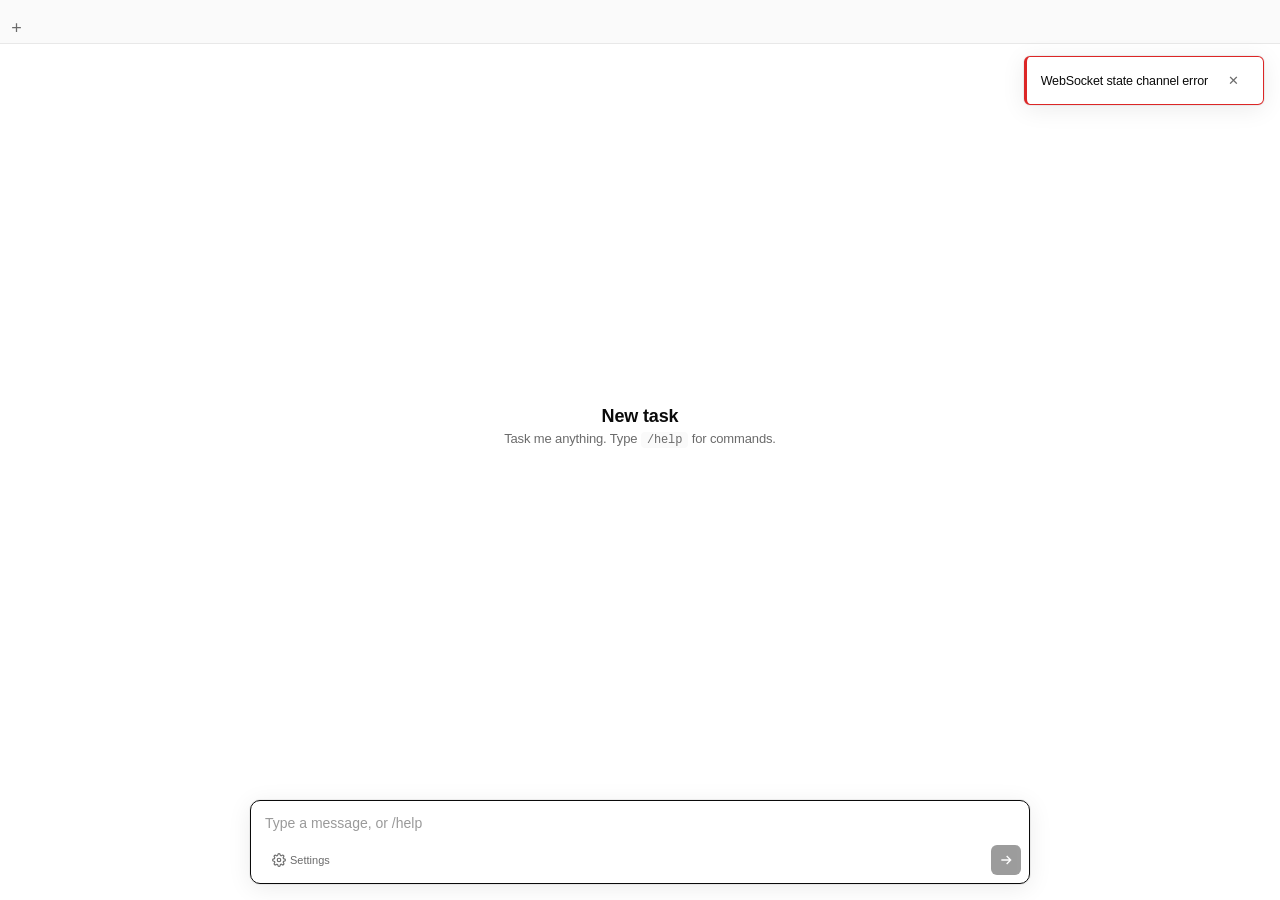
<file: frontends/desktop/static/index.html>
<!DOCTYPE html>
<html lang="en">
<head>
  <meta charset="UTF-8">
  <title>GenericAgent</title>
  <link rel="stylesheet" href="styles.css">
</head>
<body>
  <div id="app">
    <!-- Main area -->
    <main id="main">
      <header id="topbar">
        <div class="topbar-left">
          <div id="session-list" class="tab-strip" role="tablist" aria-label="Chats">
            <button id="new-session-btn" class="tab-new-btn" title="New chat" aria-label="New chat">
              <svg viewBox="0 0 24 24" width="15" height="15" fill="none" stroke="currentColor" stroke-width="2">
                <path d="M12 5v14M5 12h14"/>
              </svg>
            </button>
          </div>
        </div>
        <div class="topbar-right">
          <h1 id="session-title" class="sr-only">GenericAgent</h1>
          <span id="status-badge" class="badge">
            <span class="status-dot"></span>
            <span id="status-text">Starting…</span>
          </span>
        </div>
      </header>

      <div id="search-bar" class="search-bar hidden">
        <input id="search-input" type="text" placeholder="Search messages…" aria-label="Search messages">
        <span id="search-count" class="search-count"></span>
        <button id="search-prev" class="search-nav-btn" title="Previous (Shift+Enter)" aria-label="Previous match">▲</button>
        <button id="search-next" class="search-nav-btn" title="Next (Enter)" aria-label="Next match">▼</button>
        <button id="search-close" class="search-nav-btn" title="Close (Escape)" aria-label="Close search">✕</button>
      </div>

      <section id="messages" class="empty">
        <div class="empty-state">
          <div class="empty-title">New task</div>
          <div class="empty-sub">Task me anything. Type <code>/help</code> for commands.</div>
        </div>
      </section>

      <div id="composer-wrap">
        <div id="composer">
          <div id="image-previews" class="image-previews"></div>
          <textarea id="input" rows="1" placeholder="Type a message, or /help"></textarea>
          <div class="composer-bottom">
            <div class="composer-hints">
              <button id="settings-btn" class="icon-btn ghost" title="Settings" aria-label="Settings">
                <svg viewBox="0 0 24 24" width="14" height="14" fill="none" stroke="currentColor" stroke-width="2">
                  <circle cx="12" cy="12" r="3"/>
                  <path d="M19.4 15a1.65 1.65 0 0 0 .33 1.82l.06.06a2 2 0 1 1-2.83 2.83l-.06-.06a1.65 1.65 0 0 0-1.82-.33 1.65 1.65 0 0 0-1 1.51V21a2 2 0 0 1-4 0v-.09A1.65 1.65 0 0 0 9 19.4a1.65 1.65 0 0 0-1.82.33l-.06.06a2 2 0 1 1-2.83-2.83l.06-.06a1.65 1.65 0 0 0 .33-1.82 1.65 1.65 0 0 0-1.51-1H3a2 2 0 0 1 0-4h.09A1.65 1.65 0 0 0 4.6 9a1.65 1.65 0 0 0-.33-1.82l-.06-.06a2 2 0 1 1 2.83-2.83l.06.06a1.65 1.65 0 0 0 1.82.33H9a1.65 1.65 0 0 0 1-1.51V3a2 2 0 0 1 4 0v.09a1.65 1.65 0 0 0 1 1.51 1.65 1.65 0 0 0 1.82-.33l.06-.06a2 2 0 1 1 2.83 2.83l-.06.06a1.65 1.65 0 0 0-.33 1.82V9a1.65 1.65 0 0 0 1.51 1H21a2 2 0 0 1 0 4h-.09a1.65 1.65 0 0 0-1.51 1z"/>
                </svg>
                <span class="hint-label">Settings</span>
              </button>

            </div>
            <button id="send-btn" class="send-btn" title="Send (Enter)">
              <svg viewBox="0 0 24 24" width="16" height="16" fill="none" stroke="currentColor" stroke-width="2">
                <path d="M5 12h14M13 6l6 6-6 6"/>
              </svg>
            </button>
          </div>
        </div>
      </div>
    </main>

    <!-- Settings modal -->
    <div id="settings-modal" class="modal hidden">
      <div class="modal-backdrop"></div>
      <div class="modal-body">
        <div class="modal-header">
          <h2>Settings</h2>
          <button class="icon-btn ghost" id="close-settings">✕</button>
        </div>
        <div class="modal-content">
          <div class="form-row">
            <label for="cfg-llm">Model</label>
            <select id="cfg-llm">
              <option value="0">Default / Auto</option>
            </select>
            <small>Select the LLM profile from mykey.py.</small>
          </div>
          <div class="form-row">
            <label>API keys</label>
            <div class="btn-row">
              <button class="btn" id="open-mykey">Open mykey.py</button>
            </div>
            <small>Configure API keys in <code>mykey.py</code> at the GA project root.</small>
          </div>
        </div>
        <div class="modal-footer">
          <button class="btn ghost" id="cancel-settings">Cancel</button>
          <button class="btn primary" id="save-settings">Save</button>
        </div>
      </div>
    </div>



    <!-- Error banner -->
    <div id="error-banner" class="error-banner hidden">
      <span id="error-text"></span>
      <button class="icon-btn ghost" id="error-action"></button>
      <button class="icon-btn ghost" id="error-dismiss">✕</button>
    </div>
  </div>

  <script src="vendor/marked.min.js"></script>
  <script src="ga-web.js?v=14168-2"></script>
  <script src="app.js?v=poll-fold-7"></script>
</body>
</html>
</file>
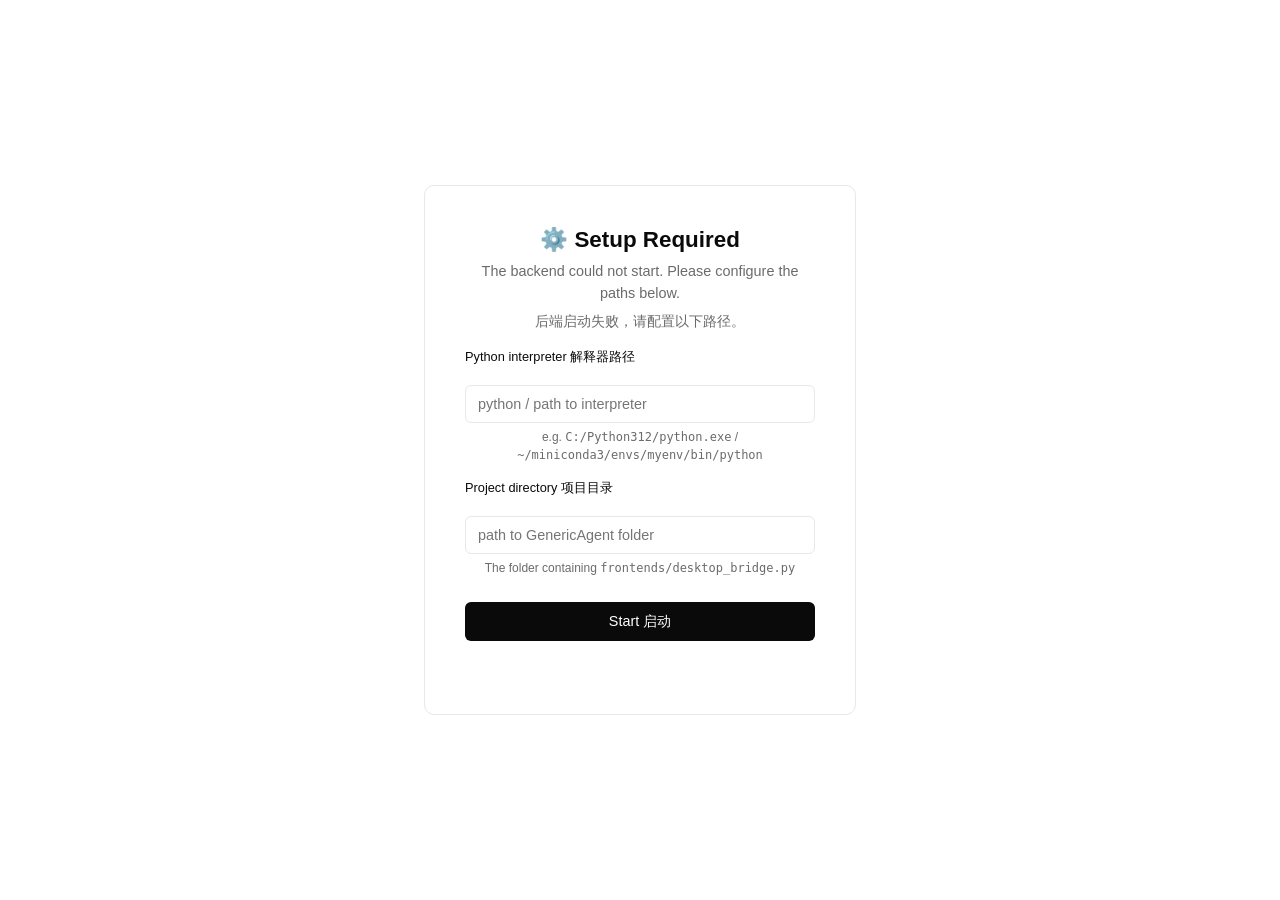
<file: frontends/desktop/static/fallback.html>
<!DOCTYPE html>
<html lang="en">
<head>
<meta charset="UTF-8">
<title>GenericAgent — Setup</title>
<style>
:root{--bg:#fff;--text:#0a0a0a;--muted:#6b6b6b;--border:#e8e8e8;--accent:#0a0a0a;--accent-text:#fff;--radius:10px;--font:-apple-system,BlinkMacSystemFont,"SF Pro Text","Helvetica Neue",Helvetica,Arial,sans-serif}
@media(prefers-color-scheme:dark){:root{--bg:#1a1a1a;--text:#ededed;--muted:#a0a0a0;--border:#2a2a2a;--accent:#ededed;--accent-text:#0a0a0a}}
*{box-sizing:border-box}
html,body{margin:0;height:100%;font-family:var(--font);background:var(--bg);color:var(--text);display:flex;align-items:center;justify-content:center}
.card{max-width:480px;width:90%;padding:2.5rem;border:1px solid var(--border);border-radius:var(--radius);text-align:center}
h1{font-size:1.4rem;margin:0 0 .5rem}
p{color:var(--muted);font-size:.9rem;margin:.4rem 0;line-height:1.5}
.input-row{display:flex;gap:8px;margin-top:1.2rem}
input[type=text]{flex:1;padding:10px 12px;border:1px solid var(--border);border-radius:6px;font-size:.9rem;background:var(--bg);color:var(--text);outline:none}
input[type=text]:focus{border-color:var(--accent)}
button{padding:10px 18px;border:none;border-radius:6px;font-size:.9rem;cursor:pointer;background:var(--accent);color:var(--accent-text);font-weight:500}
button:hover{opacity:.85}
button:disabled{opacity:.4;cursor:not-allowed}
.field-label{display:block;text-align:left;font-size:.8rem;font-weight:500;margin-top:1rem;margin-bottom:.3rem;color:var(--text)}
#status{margin-top:1rem;font-size:.85rem;min-height:1.2em}
.err{color:#dc2626}.ok{color:#16a34a}
</style>
</head>
<body>
<div class="card">
  <h1>⚙️ Setup Required</h1>
  <p>The backend could not start. Please configure the paths below.</p>
  <p>后端启动失败，请配置以下路径。</p>

  <label class="field-label">Python interpreter 解释器路径</label>
  <div class="input-row">
    <input id="pypath" type="text" placeholder="python / path to interpreter" spellcheck="false">
  </div>
  <p style="color:var(--muted);font-size:.75rem;margin-top:.3rem">
    e.g. <code>C:/Python312/python.exe</code> / <code>~/miniconda3/envs/myenv/bin/python</code>
  </p>

  <label class="field-label">Project directory 项目目录</label>
  <div class="input-row">
    <input id="projdir" type="text" placeholder="path to GenericAgent folder" spellcheck="false">
  </div>
  <p style="color:var(--muted);font-size:.75rem;margin-top:.3rem">
    The folder containing <code>frontends/desktop_bridge.py</code>
  </p>

  <button id="start-btn" onclick="doStart()" style="margin-top:1.2rem;width:100%">Start 启动</button>
  <div id="status"></div>
</div>
<script>
const {invoke} = window.__TAURI__.core;
const {getCurrentWindow, Window} = window.__TAURI__.window;
const statusEl = document.getElementById('status');
const btn = document.getElementById('start-btn');
const pyInput = document.getElementById('pypath');
const dirInput = document.getElementById('projdir');

// Pre-fill from Rust config discovery
invoke('get_config').then(([py, dir]) => {
  if (py) pyInput.value = py;
  if (dir) dirInput.value = dir;
}).catch(()=>{});

async function doStart() {
  const pythonPath = pyInput.value.trim();
  const projectDir = dirInput.value.trim();
  if (!pythonPath) { statusEl.className='err'; statusEl.textContent='Please enter Python path / 请输入 Python 路径'; return; }
  if (!projectDir) { statusEl.className='err'; statusEl.textContent='Please enter project directory / 请输入项目目录'; return; }
  btn.disabled = true;
  statusEl.className=''; statusEl.textContent='Starting bridge… 正在启动…';
  try {
    await invoke('start_bridge_with_config', {pythonPath, projectDir});
    statusEl.className='ok'; statusEl.textContent='Connected! 已连接，正在打开主窗口…';
    // Show main window and hide setup
    const mainWin = await Window.getByLabel('main');
    if (mainWin) {
      await mainWin.show();
      await mainWin.setFocus();
    }
    const setupWin = getCurrentWindow();
    await setupWin.hide();
  } catch(e) {
    statusEl.className='err'; statusEl.textContent='Failed: '+e;
    btn.disabled = false;
  }
}
pyInput.addEventListener('keydown', e=>{ if(e.key==='Enter') dirInput.focus(); });
dirInput.addEventListener('keydown', e=>{ if(e.key==='Enter') doStart(); });
</script>
</body>
</html>
</file>
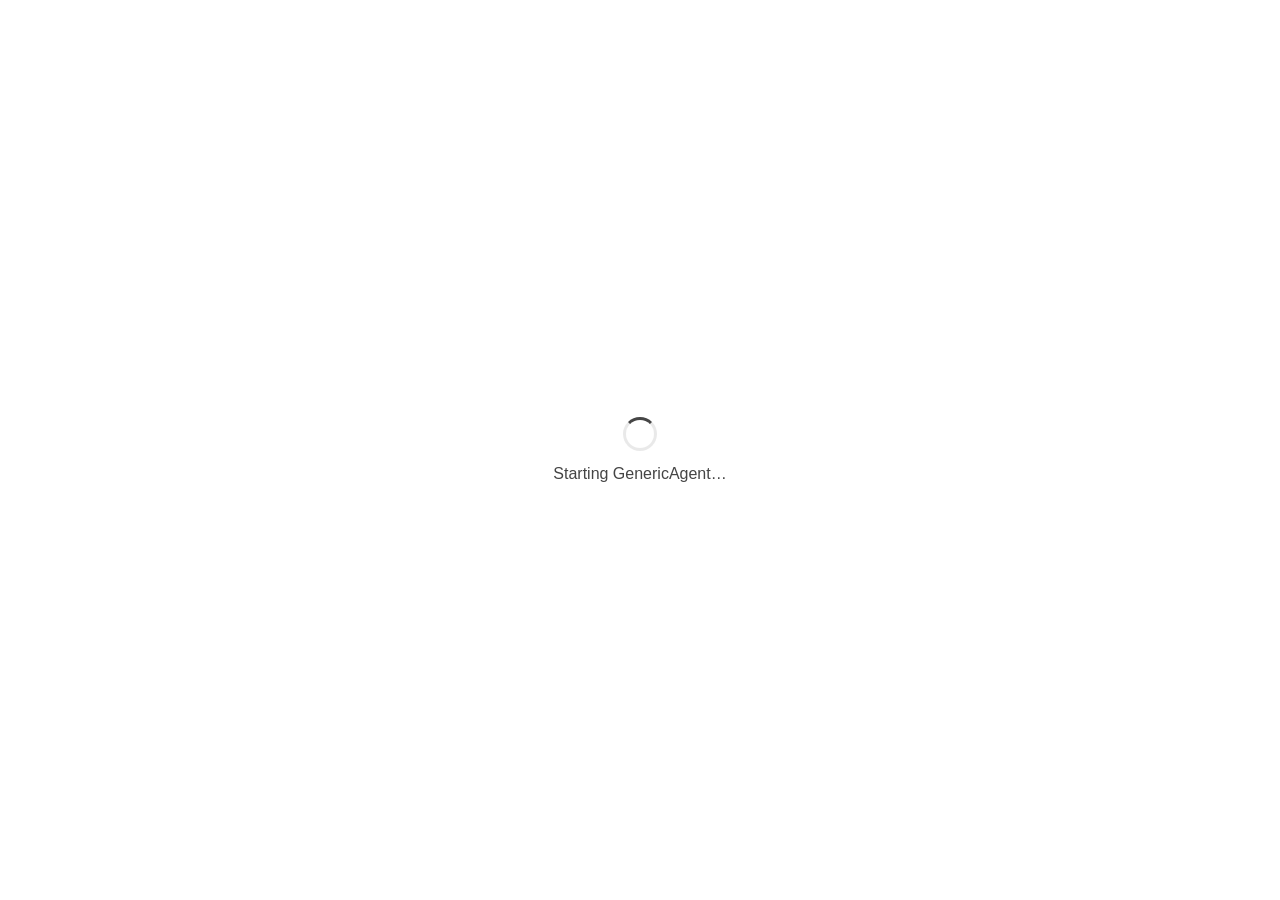
<file: frontends/desktop/static/loading.html>
<!DOCTYPE html>
<html lang="en">
<head>
<meta charset="UTF-8">
<title>GenericAgent</title>
<style>
:root{font-family:-apple-system,BlinkMacSystemFont,"SF Pro Text","Helvetica Neue",Helvetica,Arial,sans-serif;background:#fff;color:#111}
@media(prefers-color-scheme:dark){:root{background:#1a1a1a;color:#eee}}
html,body{height:100%;margin:0;display:flex;align-items:center;justify-content:center}
.card{text-align:center;opacity:.78}.spinner{width:28px;height:28px;margin:0 auto 14px;border:3px solid #9994;border-top-color:currentColor;border-radius:50%;animation:spin 1s linear infinite}@keyframes spin{to{transform:rotate(360deg)}}
</style>
</head>
<body><div class="card"><div class="spinner"></div><div>Starting GenericAgent…</div></div></body>
</html>
</file>
<file: frontends/desktop/static/styles.css>
/* GenericAgent Desktop — Minimal Codex-inspired styling */

:root {
  --bg: #ffffff;
  --bg-subtle: #fafafa;
  --bg-hover: #f3f3f3;
  --bg-active: #ededed;
  --border: #e8e8e8;
  --border-strong: #d4d4d4;
  --text: #0a0a0a;
  --text-muted: #6b6b6b;
  --text-faint: #9a9a9a;
  --accent: #0a0a0a;
  --accent-text: #ffffff;
  --user-bg: #f5f5f5;
  --code-bg: #f5f5f5;
  --code-text: #1a1a1a;
  --shadow: 0 1px 2px rgba(0, 0, 0, 0.04), 0 0 0 1px rgba(0, 0, 0, 0.04);
  --shadow-strong: 0 4px 24px rgba(0, 0, 0, 0.08), 0 0 0 1px rgba(0, 0, 0, 0.05);
  --radius: 10px;
  --radius-sm: 6px;
  --font: -apple-system, BlinkMacSystemFont, "SF Pro Text", "Helvetica Neue", Helvetica, Arial, sans-serif;
  --font-display: -apple-system, BlinkMacSystemFont, "SF Pro Display", "Helvetica Neue", Helvetica, Arial, sans-serif;
  --font-mono: "SF Mono", "SFMono-Regular", ui-monospace, Menlo, Monaco, Consolas, "Liberation Mono", monospace;
  --ok: #16a34a;
  --warn: #f59e0b;
  --err: #dc2626;
}

[data-theme="dark"] {
  --bg: #1a1a1a;
  --bg-subtle: #1f1f1f;
  --bg-hover: #262626;
  --bg-active: #2d2d2d;
  --border: #2a2a2a;
  --border-strong: #3a3a3a;
  --text: #ededed;
  --text-muted: #a0a0a0;
  --text-faint: #6b6b6b;
  --accent: #ededed;
  --accent-text: #0a0a0a;
  --user-bg: #262626;
  --code-bg: #0f0f0f;
  --code-text: #e0e0e0;
  --shadow: 0 1px 2px rgba(0, 0, 0, 0.3), 0 0 0 1px rgba(255, 255, 255, 0.04);
  --shadow-strong: 0 4px 24px rgba(0, 0, 0, 0.4), 0 0 0 1px rgba(255, 255, 255, 0.05);
}

@media (prefers-color-scheme: dark) {
  [data-theme="auto"] {
    --bg: #1a1a1a;
    --bg-subtle: #1f1f1f;
    --bg-hover: #262626;
    --bg-active: #2d2d2d;
    --border: #2a2a2a;
    --border-strong: #3a3a3a;
    --text: #ededed;
    --text-muted: #a0a0a0;
    --text-faint: #6b6b6b;
    --accent: #ededed;
    --accent-text: #0a0a0a;
    --user-bg: #262626;
    --code-bg: #0f0f0f;
    --code-text: #e0e0e0;
    --shadow: 0 1px 2px rgba(0, 0, 0, 0.3), 0 0 0 1px rgba(255, 255, 255, 0.04);
    --shadow-strong: 0 4px 24px rgba(0, 0, 0, 0.4), 0 0 0 1px rgba(255, 255, 255, 0.05);
  }
}

* { box-sizing: border-box; }

html, body {
  margin: 0; padding: 0; height: 100%;
  font-family: var(--font);
  font-size: 14px;
  letter-spacing: -0.01em;
  color: var(--text);
  background: var(--bg);
  -webkit-font-smoothing: antialiased;
  -moz-osx-font-smoothing: grayscale;
  overflow: hidden;
}

#app {
  display: flex;
  height: 100vh;
  width: 100vw;
}

/* ─── Top tabs ───────────────────────────────────────────────────────── */
button, input, textarea, select, .icon-btn, .btn, .send-btn, .session-tab, .tab-new-btn {
  -webkit-app-region: no-drag;
}

.tab-strip {
  flex: 1;
  min-width: 0;
  display: flex;
  align-items: flex-end;
  gap: 2px;
  overflow: hidden;
  padding: 8px 0 0 0;
  scrollbar-width: none;
}
/* macOS: leave space for traffic-light buttons */
body.platform-darwin .tab-strip {
  padding-left: 80px;
}
.tab-strip::-webkit-scrollbar { display: none; }

/* Chrome-like chat tabs */
.session-tab {
  display: flex;
  align-items: center;
  gap: 4px;
  flex: 0 1 180px;
  min-width: 60px;
  height: 32px;
  padding: 0 6px 0 10px;
  border: 1px solid transparent;
  border-bottom: 0;
  border-radius: 10px 10px 0 0;
  background: transparent;
  color: var(--text-muted);
  font: inherit;
  font-size: 13px;
  text-align: left;
  white-space: nowrap;
  overflow: hidden;
  cursor: pointer;
}
.session-tab .tab-label {
  flex: 1;
  min-width: 0;
  overflow: hidden;
  text-overflow: ellipsis;
}
.session-tab .tab-dot {
  flex-shrink: 0;
  width: 7px; height: 7px;
  border-radius: 50%;
  background: var(--ok);
  margin-right: 2px;
}
.session-tab .tab-dot.busy { background: var(--warn); animation: pulse 1.2s infinite; }
.session-tab .tab-dot.err { background: var(--err); }
.session-tab .tab-dot.warn { background: var(--warn); }
.session-tab .tab-close {
  flex-shrink: 0;
  width: 18px;
  height: 18px;
  border-radius: 50%;
  display: inline-flex;
  align-items: center;
  justify-content: center;
  font-size: 14px;
  line-height: 1;
  color: var(--text-faint);
  opacity: 0;
  transition: opacity 0.1s, background 0.1s;
  cursor: pointer;
}
.session-tab:hover .tab-close { opacity: 1; }
.session-tab .tab-close:hover {
  background: var(--bg-active);
  color: var(--text);
}
.session-tab:hover { background: var(--bg-hover); color: var(--text); }
.session-tab.active {
  background: var(--bg);
  border-color: var(--border);
  color: var(--text);
  font-weight: 600;
}
.session-tab.active .tab-close { opacity: 0.6; }
.session-tab.active .tab-close:hover { opacity: 1; background: var(--bg-active); }

.tab-new-btn {
  width: 28px;
  height: 28px;
  margin: 0 8px 2px 2px;
  border: 0;
  border-radius: 50%;
  background: transparent;
  color: var(--text-muted);
  display: inline-flex;
  align-items: center;
  justify-content: center;
  cursor: pointer;
  flex-shrink: 0;
  align-self: flex-end;
}
.tab-new-btn:hover { background: var(--bg-hover); color: var(--text); }

.sr-only {
  position: absolute;
  width: 1px;
  height: 1px;
  padding: 0;
  margin: -1px;
  overflow: hidden;
  clip: rect(0, 0, 0, 0);
  white-space: nowrap;
  border: 0;
}

/* ─── Main ────────────────────────────────────────────────────────────── */
#main {
  flex: 1;
  display: flex;
  flex-direction: column;
  min-width: 0;
  background: var(--bg);
}

#topbar {
  height: 44px;
  border-bottom: 1px solid var(--border);
  display: flex;
  align-items: stretch;
  justify-content: space-between;
  padding: 0 12px 0 0;
  -webkit-app-region: drag;
  flex-shrink: 0;
  background: var(--bg-subtle);
}

.topbar-left, .topbar-right {
  display: flex;
  align-items: center;
  gap: 0;
}
.topbar-right { display: none; }
.topbar-left { flex: 1; min-width: 0; align-items: stretch; }
.topbar-right { flex-shrink: 0; }

#session-title {
  font-size: 13px;
  font-weight: 600;
  margin: 0;
  letter-spacing: -0.01em;
}

.badge {
  display: inline-flex;
  align-items: center;
  gap: 6px;
  padding: 3px 8px;
  border-radius: 10px;
  background: var(--bg-subtle);
  border: 1px solid var(--border);
  font-size: 11px;
  color: var(--text-muted);
}

.status-dot {
  width: 6px; height: 6px;
  border-radius: 50%;
  background: var(--text-faint);
}
.badge.ok .status-dot { background: var(--ok); }
.badge.warn .status-dot { background: var(--warn); }
.badge.err .status-dot { background: var(--err); }
.badge.busy .status-dot { background: var(--warn); animation: pulse 1.2s infinite; }

@keyframes pulse { 50% { opacity: 0.3; } }

/* ─── Messages ─────────────────────────────────────────────────────────── */
#messages {
  flex: 1;
  overflow-y: auto;
  padding: 24px 20px 8px;
}

#messages.empty {
  display: flex;
  align-items: center;
  justify-content: center;
}

.empty-state {
  text-align: center;
  color: var(--text-muted);
  max-width: 400px;
}
.empty-logo {
  font-size: 36px;
  color: var(--text-muted);
  margin-bottom: 12px;
  letter-spacing: 0.1em;
}
.empty-title {
  font-size: 18px;
  font-weight: 600;
  color: var(--text);
  margin-bottom: 4px;
}
.empty-sub {
  font-size: 13px;
}
.empty-sub code {
  background: var(--bg-subtle);
  padding: 1px 6px;
  border-radius: 4px;
  font-family: var(--font-mono);
  font-size: 12px;
}

.msg {
  max-width: 780px;
  margin: 0 auto 18px;
  font-size: 14.5px;
  line-height: 1.66;
}

.msg-user {
  display: flex;
  justify-content: flex-end;
}
.msg-user .bubble {
  background: transparent;
  padding: 0;
  border-radius: 0;
  max-width: 85%;
  white-space: pre-wrap;
  word-wrap: break-word;
  color: var(--text);
  font-weight: 500;
}

.msg-assistant {
  color: var(--text);
}
.assistant-response {
  padding: 0;
  color: var(--text);
}

.msg-system {
  color: var(--text-faint);
  font-size: 12px;
  text-align: left;
  padding: 6px 10px;
  font-family: var(--font-mono);
  white-space: pre-wrap;
}

.msg-error {
  color: var(--err);
  background: rgba(220, 38, 38, 0.06);
  border-left: 3px solid var(--err);
  padding: 8px 14px;
  border-radius: 4px;
  font-family: var(--font-mono);
  font-size: 12px;
  white-space: pre-wrap;
}

/* Turn (collapsible segment of assistant reply) */
.turn {
  margin: 6px 0 10px;
  border: 0;
  border-radius: var(--radius-sm);
  overflow: hidden;
  background: transparent;
}
.msg-assistant .turn[data-kind="agent_message_chunk"] {
  border: 0;
  background: transparent;
}
.turn-header {
  width: max-content;
  max-width: 100%;
  padding: 4px 8px;
  border-radius: 999px;
  background: var(--bg-subtle);
  border: 1px solid var(--border);
  font-size: 12px;
  color: var(--text-muted);
  cursor: pointer;
  user-select: none;
  display: flex;
  align-items: center;
  gap: 6px;
  font-family: var(--font);
  overflow: hidden;
  white-space: nowrap;
}
.turn-header:hover { background: var(--bg-hover); }
.turn-caret {
  display: inline-block;
  transition: transform 0.15s;
  font-size: 10px;
}
.turn.collapsed .turn-caret { transform: rotate(-90deg); }
.turn.collapsed .turn-body { display: none; }

.turn-body {
  padding: 8px 0 0 18px;
  color: var(--text-muted);
}

.turn-tag {
  text-transform: uppercase;
  font-size: 10px;
  letter-spacing: 0.08em;
  color: var(--text-faint);
  font-weight: 600;
  flex-shrink: 0;
}

.turn-status {
  font-size: 11px;
  color: var(--text-muted);
  margin-left: auto;
}
.tool-detail-turn {
  margin: 0 0 8px;
  border: 1px solid var(--border-subtle);
  border-radius: var(--radius-sm);
  background: color-mix(in srgb, var(--surface-raised) 82%, transparent);
}
.tool-detail-header {
  min-height: 28px;
  padding: 5px 8px;
}
.tool-detail-body {
  padding: 8px;
}
.tool-detail-body pre {
  margin: 0;
  max-height: 240px;
  overflow: auto;
}
.turn-rendered-md:empty { display: none; }

/* Markdown content */
.md {
  line-height: 1.72;
  letter-spacing: -0.006em;
}
.md p { margin: 0 0 10px; }
.md p:last-child { margin-bottom: 0; }
.md h1, .md h2, .md h3 { margin: 16px 0 8px; font-family: var(--font-display); font-weight: 600; letter-spacing: -0.02em; }
.md h1 { font-size: 18px; }
.md h2 { font-size: 16px; }
.md h3 { font-size: 14px; }
.md ul, .md ol { margin: 0 0 10px; padding-left: 22px; }
.md li { margin: 2px 0; }
.md code {
  font-family: var(--font-mono);
  font-size: 12.5px;
  background: var(--code-bg);
  padding: 1px 5px;
  border-radius: 3px;
}
.md pre {
  background: var(--code-bg);
  padding: 10px 12px;
  border-radius: var(--radius-sm);
  overflow-x: auto;
  margin: 8px 0;
  border: 1px solid var(--border);
}
.md pre code {
  background: transparent;
  padding: 0;
  color: var(--code-text);
  font-size: 12.5px;
  line-height: 1.5;
}
.md blockquote {
  border-left: 3px solid var(--border-strong);
  padding-left: 12px;
  color: var(--text-muted);
  margin: 8px 0;
}
.md a { color: var(--text); text-decoration: underline; }
.md hr { border: 0; border-top: 1px solid var(--border); margin: 12px 0; }
.md table { border-collapse: collapse; margin: 8px 0; }
.md th, .md td { border: 1px solid var(--border); padding: 4px 8px; font-size: 12.5px; }

/* Streaming cursor */
.cursor {
  display: inline-block;
  width: 6px;
  height: 1em;
  background: var(--text-muted);
  vertical-align: text-bottom;
  margin-left: 2px;
  animation: blink 1s steps(2) infinite;
}
@keyframes blink { 50% { opacity: 0; } }

/* ─── Composer ─────────────────────────────────────────────────────────── */
#composer-wrap {
  padding: 8px 20px 16px;
  background: var(--bg);
}

#composer {
  max-width: 780px;
  margin: 0 auto;
  background: var(--bg);
  border: 1px solid var(--border-strong);
  border-radius: var(--radius);
  box-shadow: var(--shadow);
  transition: border-color 0.15s, box-shadow 0.15s;
}
#composer:focus-within {
  border-color: var(--accent);
  box-shadow: var(--shadow-strong);
}

#input {
  width: 100%;
  border: 0;
  outline: 0;
  resize: none;
  padding: 12px 14px 4px;
  background: transparent;
  color: var(--text);
  font-family: var(--font);
  font-size: 14px;
  line-height: 1.5;
  max-height: 200px;
}
#input::placeholder { color: var(--text-faint); }

/* Image previews in composer */
.image-previews {
  display: flex;
  flex-wrap: wrap;
  justify-content: flex-start;
  gap: 8px;
  padding: 8px 12px 0;
}
.image-previews:empty { display: none; }
.image-preview-item {
  position: relative;
  width: 64px;
  height: 64px;
  border-radius: 6px;
  overflow: hidden;
  border: 1px solid var(--border);
}
.image-preview-item img {
  width: 100%;
  height: 100%;
  object-fit: cover;
}
.image-preview-item .remove-img {
  position: absolute;
  top: 2px;
  right: 2px;
  width: 18px;
  height: 18px;
  border-radius: 50%;
  background: rgba(0,0,0,0.6);
  color: #fff;
  border: 0;
  font-size: 12px;
  line-height: 18px;
  text-align: center;
  cursor: pointer;
  padding: 0;
  display: flex;
  align-items: center;
  justify-content: center;
}
.image-preview-item .remove-img:hover {
  background: rgba(0,0,0,0.85);
}

/* User message image thumbnails */
.user-images {
  display: flex;
  flex-wrap: wrap;
  gap: 6px;
  margin-bottom: 6px;
  justify-content: flex-end;
}
.user-msg-thumb {
  width: 80px;
  height: 80px;
  object-fit: cover;
  border-radius: 6px;
  border: 1px solid var(--border);
}

.composer-bottom {
  display: flex;
  align-items: center;
  justify-content: space-between;
  padding: 4px 8px 8px 14px;
}

.composer-hints {
  display: flex;
  align-items: center;
  gap: 4px;
}
.composer-hints .icon-btn.ghost {
  font-size: 11px;
  padding: 3px 7px;
  gap: 4px;
}
.hint-label {
  font-size: 11px;
  color: var(--text-muted);
}

.send-btn {
  width: 30px; height: 30px;
  border: 0;
  border-radius: 6px;
  background: var(--accent);
  color: var(--accent-text);
  display: flex;
  align-items: center;
  justify-content: center;
  cursor: pointer;
  transition: opacity 0.15s, transform 0.1s;
}
.send-btn:hover { opacity: 0.85; }
.send-btn:active { transform: scale(0.96); }
.send-btn:disabled { opacity: 0.4; cursor: not-allowed; }
.send-btn.stop { background: var(--err); }

/* ─── Buttons ──────────────────────────────────────────────────────────── */
.icon-btn {
  display: inline-flex;
  align-items: center;
  justify-content: center;
  gap: 6px;
  padding: 6px 10px;
  background: var(--bg);
  color: var(--text);
  border: 1px solid var(--border-strong);
  border-radius: var(--radius-sm);
  cursor: pointer;
  font-size: 13px;
  font-family: var(--font);
  transition: background 0.15s;
}
.icon-btn:hover { background: var(--bg-hover); }
.icon-btn.ghost {
  border: 0;
  background: transparent;
  color: var(--text-muted);
}
.icon-btn.ghost:hover { background: var(--bg-hover); color: var(--text); }
.icon-btn.full { width: 100%; justify-content: flex-start; }

.btn {
  padding: 7px 14px;
  border: 1px solid var(--border-strong);
  background: var(--bg);
  color: var(--text);
  border-radius: var(--radius-sm);
  font-size: 13px;
  cursor: pointer;
  font-family: var(--font);
}
.btn:hover { background: var(--bg-hover); }
.btn.primary {
  background: var(--accent);
  color: var(--accent-text);
  border-color: var(--accent);
}
.btn.primary:hover { opacity: 0.88; }
.btn.ghost { border: 0; background: transparent; }

.hidden { display: none !important; }

/* ─── Modal ────────────────────────────────────────────────────────────── */
.modal {
  position: fixed;
  inset: 0;
  display: flex;
  align-items: center;
  justify-content: center;
  z-index: 100;
}
.modal-backdrop {
  position: absolute;
  inset: 0;
  background: rgba(0, 0, 0, 0.25);
  backdrop-filter: blur(2px);
}
.modal-body {
  position: relative;
  background: var(--bg);
  border-radius: var(--radius);
  box-shadow: var(--shadow-strong);
  width: 460px;
  max-width: 90vw;
  max-height: 88vh;
  display: flex;
  flex-direction: column;
}
.modal-header {
  padding: 14px 18px;
  display: flex;
  align-items: center;
  justify-content: space-between;
  border-bottom: 1px solid var(--border);
}
.modal-header h2 { margin: 0; font-size: 15px; font-weight: 600; }
.modal-content { padding: 16px 18px; overflow-y: auto; }
.modal-footer {
  padding: 12px 18px;
  border-top: 1px solid var(--border);
  display: flex;
  justify-content: flex-end;
  gap: 8px;
}

.form-row {
  margin-bottom: 14px;
  display: flex;
  flex-direction: column;
  gap: 6px;
}
.form-row label {
  font-size: 12px;
  font-weight: 500;
  color: var(--text);
}
.form-row input, .form-row select {
  padding: 7px 10px;
  background: var(--bg-subtle);
  border: 1px solid var(--border);
  border-radius: var(--radius-sm);
  color: var(--text);
  font-family: var(--font);
  font-size: 13px;
  outline: 0;
  transition: border-color 0.15s;
}
.form-row input:focus, .form-row select:focus {
  border-color: var(--border-strong);
}
.form-row small {
  color: var(--text-faint);
  font-size: 11px;
}
.form-row small code {
  font-family: var(--font-mono);
  font-size: 11px;
  background: var(--bg-subtle);
  padding: 1px 4px;
  border-radius: 3px;
}
.input-row {
  display: flex;
  gap: 8px;
  align-items: center;
}
.input-row input { min-width: 0; }
.input-row .btn { flex: 0 0 auto; }
.btn-row { display: flex; gap: 8px; }


/* ─── Diagnostics panel ────────────────────────────────────────────────── */
.diagnostics-panel {
  position: fixed;
  top: 56px;
  right: 16px;
  width: min(520px, calc(100vw - 32px));
  max-height: calc(100vh - 88px);
  background: var(--bg);
  border: 1px solid var(--border-strong);
  border-radius: var(--radius);
  box-shadow: var(--shadow-strong);
  z-index: 60;
  display: flex;
  flex-direction: column;
}
.diagnostics-header {
  padding: 12px 14px;
  border-bottom: 1px solid var(--border);
  display: flex;
  align-items: flex-start;
  justify-content: space-between;
  gap: 12px;
}
.diagnostics-header h2 { margin: 0; font-size: 14px; font-weight: 600; }
.diagnostics-header p { margin: 3px 0 0; color: var(--text-faint); font-size: 11px; }
.diagnostics-log {
  margin: 0;
  padding: 12px 14px;
  min-height: 180px;
  overflow: auto;
  white-space: pre-wrap;
  word-break: break-word;
  background: var(--code-bg);
  color: var(--code-text);
  font-family: var(--font-mono);
  font-size: 11px;
  line-height: 1.45;
}
.diagnostics-footer {
  padding: 10px 12px;
  border-top: 1px solid var(--border);
  display: flex;
  justify-content: flex-end;
  gap: 8px;
}

/* ─── Error banner ─────────────────────────────────────────────────────── */
.error-banner {
  position: fixed;
  top: 56px;
  right: 16px;
  max-width: 420px;
  background: var(--bg);
  border: 1px solid var(--err);
  border-left: 3px solid var(--err);
  border-radius: var(--radius-sm);
  padding: 10px 14px;
  display: flex;
  align-items: center;
  gap: 10px;
  font-size: 12.5px;
  box-shadow: var(--shadow-strong);
  z-index: 50;
}

/* Scrollbars (WebKit) */
::-webkit-scrollbar { width: 10px; height: 10px; }
::-webkit-scrollbar-track { background: transparent; }
::-webkit-scrollbar-thumb {
  background: var(--border-strong);
  border-radius: 5px;
  border: 2px solid var(--bg);
}
::-webkit-scrollbar-thumb:hover { background: var(--text-faint); }


/* Structured GA action cards */
.structured-turn { margin: 8px 0; }
.structured-turn .turn-header { width: fit-content; max-width: min(100%, 760px); background: rgba(248, 248, 250, 0.92); }
.turn-summary { min-width: 0; overflow: hidden; text-overflow: ellipsis; white-space: nowrap; color: var(--text-muted); font-size: 12px; }
.structured-turn .turn-body { margin-top: 6px; padding: 10px 12px; border-left: 2px solid var(--border); color: var(--text); }

.task-elapsed { display: block; width: max-content; color: var(--accent); font-size: 12px; font-weight: 600; margin: 0 0 6px 0; }
.tool-detail-turn { margin: 8px 0 0 16px; border-left: 2px solid var(--accent); padding-left: 8px; }
.tool-detail-body .tool-args-code { margin: 6px 0 0; white-space: pre-wrap; }

.summary-hint { font-style: italic; color: var(--text-muted, #888); opacity: 0.7; margin-bottom: 4px; font-size: 0.9em; }
.think-hint { font-style: italic; color: var(--text-muted, #888); opacity: 0.6; margin-bottom: 4px; font-size: 0.85em; }


/* ─── Copy Button for code blocks / pre blocks ─── */
pre { position: relative; }
pre .copy-btn {
  position: absolute; top: 6px; right: 6px;
  background: rgba(128,128,128,0.15); border: 1px solid rgba(128,128,128,0.25);
  border-radius: 4px; padding: 2px 8px; font-size: 12px;
  color: var(--text-muted, #888); cursor: pointer;
  opacity: 0; transition: opacity 0.2s;
  z-index: 2; user-select: none;
}
pre:hover .copy-btn { opacity: 1; }
pre .copy-btn:hover { background: rgba(128,128,128,0.3); color: var(--text, #333); }
pre .copy-btn.copied { color: #4caf50; border-color: #4caf50; opacity: 1; }

/* ─── Search Bar ─────────────────────────────────────────────────────── */
#search-bar {
  display: none; position: fixed; top: 40px; right: 16px;
  background: var(--bg, #fff); border: 1px solid var(--border, #ddd);
  border-radius: 8px; padding: 6px 10px; gap: 6px; align-items: center;
  box-shadow: 0 2px 8px rgba(0,0,0,0.15); z-index: 9999;
  font-size: 13px;
}
#search-bar.visible { display: flex; }
#search-input {
  border: 1px solid var(--border, #ccc); border-radius: 4px;
  padding: 4px 8px; font-size: 13px; width: 200px;
  background: var(--input-bg, #fff); color: var(--text, #333);
  outline: none;
}
#search-input:focus { border-color: var(--accent, #4a9eff); }
#search-count { min-width: 40px; text-align: center; color: var(--text-muted, #888); font-size: 12px; }
#search-bar button {
  background: none; border: none; cursor: pointer; font-size: 16px;
  color: var(--text, #333); padding: 2px 6px; border-radius: 4px;
}
#search-bar button:hover { background: rgba(128,128,128,0.15); }
mark.search-highlight { background: #ffeb3b; color: #000; border-radius: 2px; padding: 0 1px; }
mark.search-highlight.active { background: #ff9800; color: #fff; }

/* ─── Tab Drag ───────────────────────────────────────────────────────── */
.tab-btn.drag-over-left { box-shadow: inset 3px 0 0 var(--accent, #4a9eff); }
.tab-btn.drag-over-right { box-shadow: inset -3px 0 0 var(--accent, #4a9eff); }
</file>
